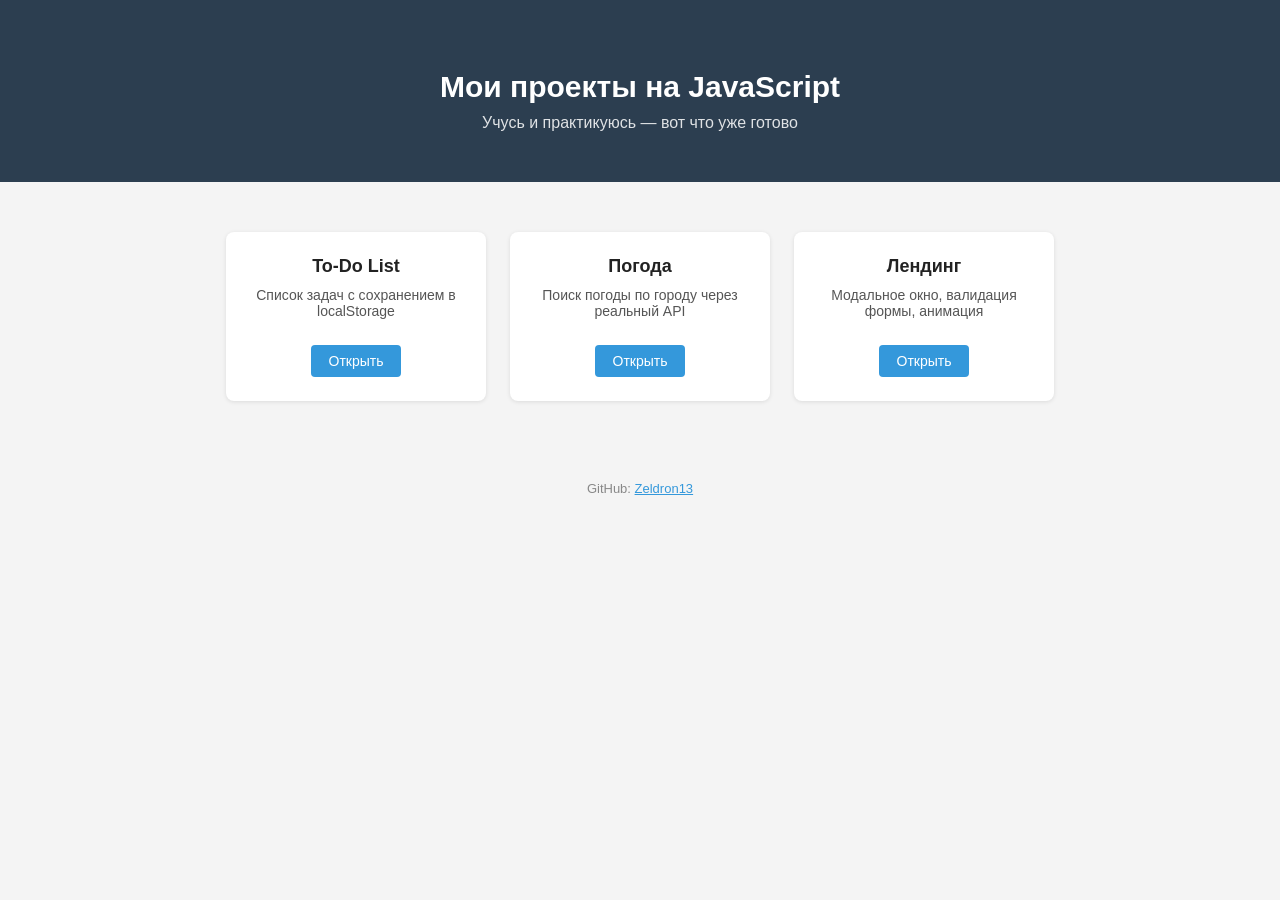
<file: index.html>
<!DOCTYPE html>
<html lang="ru">

<head>
  <meta charset="UTF-8">
  <meta name="viewport" content="width=device-width, initial-scale=1.0">
  <title>Портфолио — JS проекты</title>
  <style>
    * {
      box-sizing: border-box;
      margin: 0;
      padding: 0;
    }

    body {
      font-family: Arial, sans-serif;
      background: #f4f4f4;
      color: #222;
    }

    header {
      text-align: center;
      padding: 70px 20px 50px;
      background: #2c3e50;
      color: white;
    }

    header h1 {
      font-size: 30px;
      margin-bottom: 10px;
    }

    header p {
      opacity: 0.85;
    }

    .projects {
      display: flex;
      flex-wrap: wrap;
      gap: 24px;
      justify-content: center;
      padding: 50px 20px;
      max-width: 900px;
      margin: 0 auto;
    }

    .card {
      background: white;
      width: 260px;
      padding: 24px;
      border-radius: 8px;
      box-shadow: 0 1px 4px rgba(0, 0, 0, 0.1);
      text-align: center;
      transition: transform 0.2s ease;
    }

    .card:hover {
      transform: translateY(-4px);
    }

    .card h3 {
      margin-bottom: 10px;
      font-size: 18px;
    }

    .card p {
      font-size: 14px;
      color: #555;
      margin-bottom: 18px;
      min-height: 40px;
    }

    .card a {
      display: inline-block;
      padding: 8px 18px;
      background: #3498db;
      color: white;
      text-decoration: none;
      border-radius: 4px;
      font-size: 14px;
    }

    .card a:hover {
      background: #2980b9;
    }

    footer {
      text-align: center;
      padding: 30px;
      font-size: 13px;
      color: #888;
    }
  </style>
</head>

<body>

  <header>
    <h1>Мои проекты на JavaScript</h1>
    <p>Учусь и практикуюсь — вот что уже готово</p>
  </header>

  <section class="projects">
    <div class="card">
      <h3>To-Do List</h3>
      <p>Список задач с сохранением в localStorage</p>
      <a href="./todo/">Открыть</a>
    </div>

    <div class="card">
      <h3>Погода</h3>
      <p>Поиск погоды по городу через реальный API</p>
      <a href="./weather-app/">Открыть</a>
    </div>

    <div class="card">
      <h3>Лендинг</h3>
      <p>Модальное окно, валидация формы, анимация</p>
      <a href="./landing/">Открыть</a>
    </div>
  </section>

  <footer>
    GitHub: <a href="https://github.com/Zeldron13" style="color:#3498db;">Zeldron13</a>
  </footer>

</body>

</html>
</file>
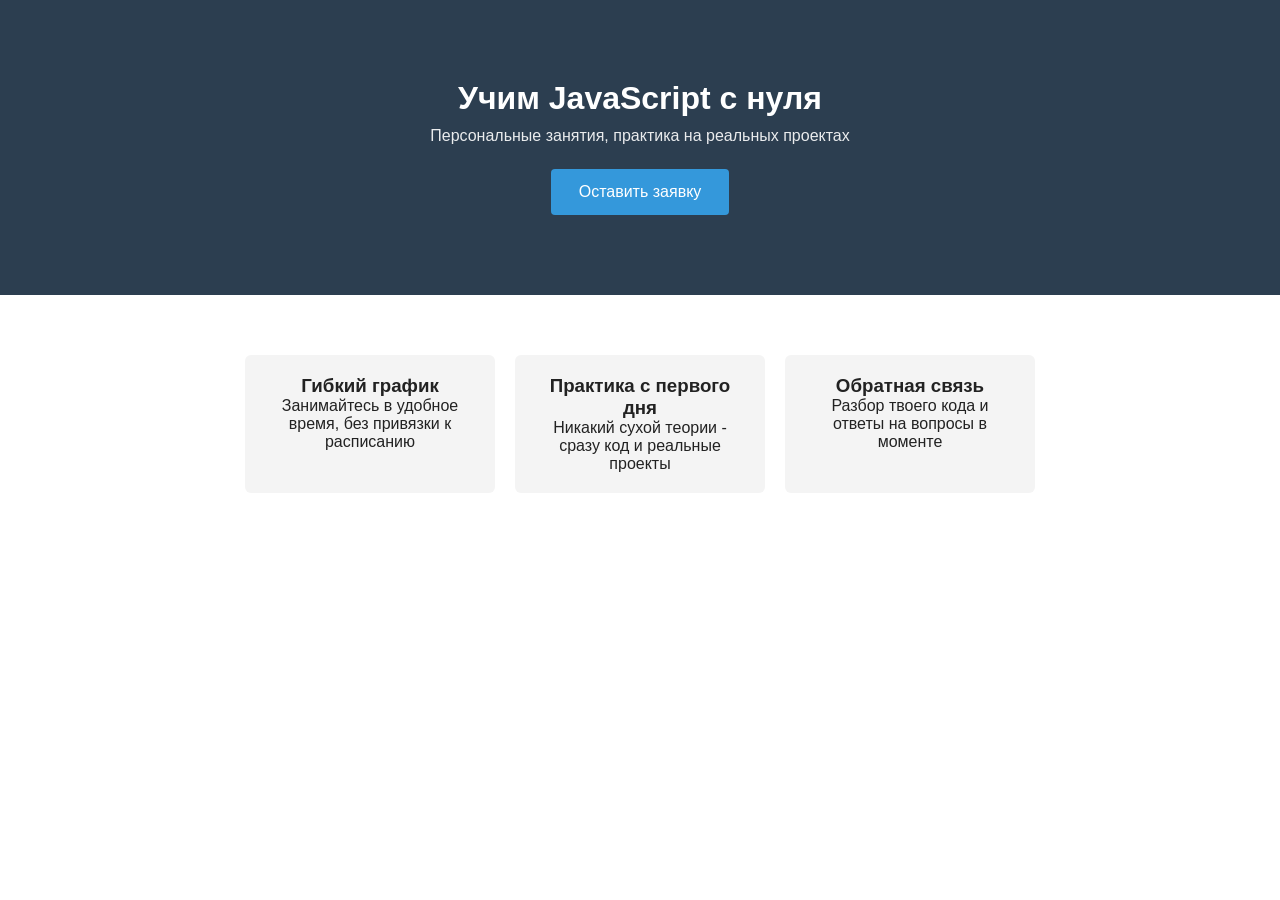
<file: landing/index.html>
<!DOCTYPE html>
<html lang="en">

<head>
  <meta charset="UTF-8">
  <meta name="viewport" content="width=device-width, initial-scale=1.0">
  <link rel='stylesheet' href='style.css'>
  <script src="script.js" defer></script>
  <title>Лендинг</title>
</head>

<body>
  <header class="hero">
    <h1>Учим JavaScript с нуля</h1>
    <p>Персональные занятия, практика на реальных проектах</p>
    <button id="openModalBtn" class="cta-btn">Оставить заявку</button>
  </header>

  <section class='features'>
    <div class="feature-card">
      <h3>Гибкий график</h3>
      <p>Занимайтесь в удобное время, без привязки к расписанию</p>
    </div>
    <div class="feature-card">
      <h3>Практика с первого дня</h3>
      <p>Никакий сухой теории - сразу код и реальные проекты</p>
    </div>
    <div class="feature-card">
      <h3>Обратная связь</h3>
      <p>Разбор твоего кода и ответы на вопросы в моменте</p>
    </div>
  </section>

  <div id="modalOverlay" class="modal-overlay hidden">
    <div class="modal">
      <button id="closeModalBtn" class="closeBtn">&times;</button>
      <h2>Оставить заявку</h2>
      <form id="signupForm">
        <input type="text" id="nameInput" name="name" placeholder="Ваше имя">
        <span class="error" id="nameError"></span>
        <input type="email" id="emailInput" name="email" placeholder="Email">
        <span class="error" id="emailError"></span>
        <button type="submit">Отправить</button>
      </form>
    </div>
  </div>


</body>

</html>
</file>
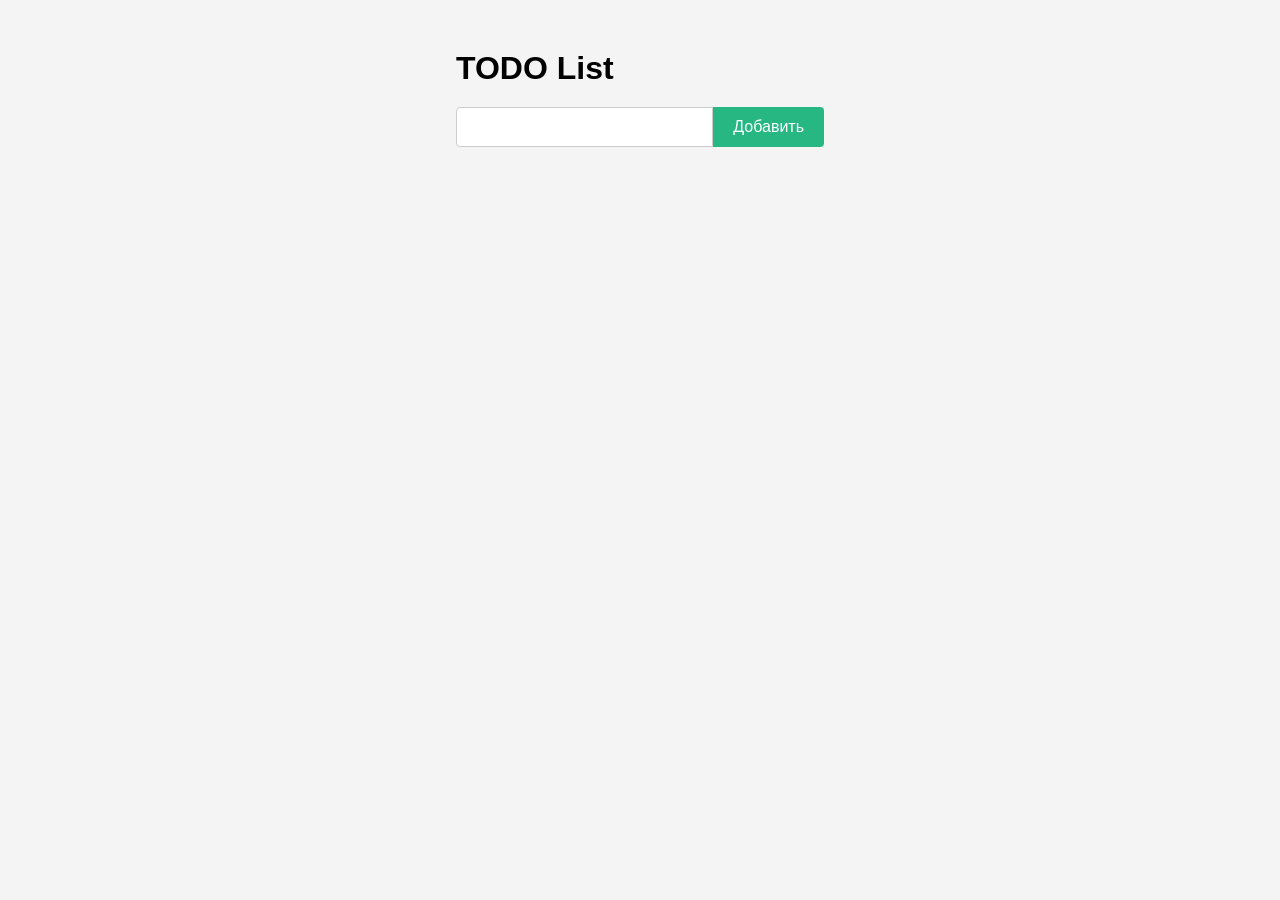
<file: todo/index.html>
<!DOCTYPE html>
<html lang="en">

<head>
  <meta charset="UTF-8">
  <meta name="viewport" content="width=device-width, initial-scale=1.0">
  <script src="script.js" defer></script>
  <link rel="stylesheet" href="style.css">
  <title>TODO</title>
</head>

<body>

  <div class="app">
    <h1>TODO List</h1>

    <div class="input-group">
      <input type='text' id='todoInput'>
      <button id="addBtn">Добавить</button>
    </div>

    <ul id="taskList"></ul>
  </div>


</body>

</html>
</file>
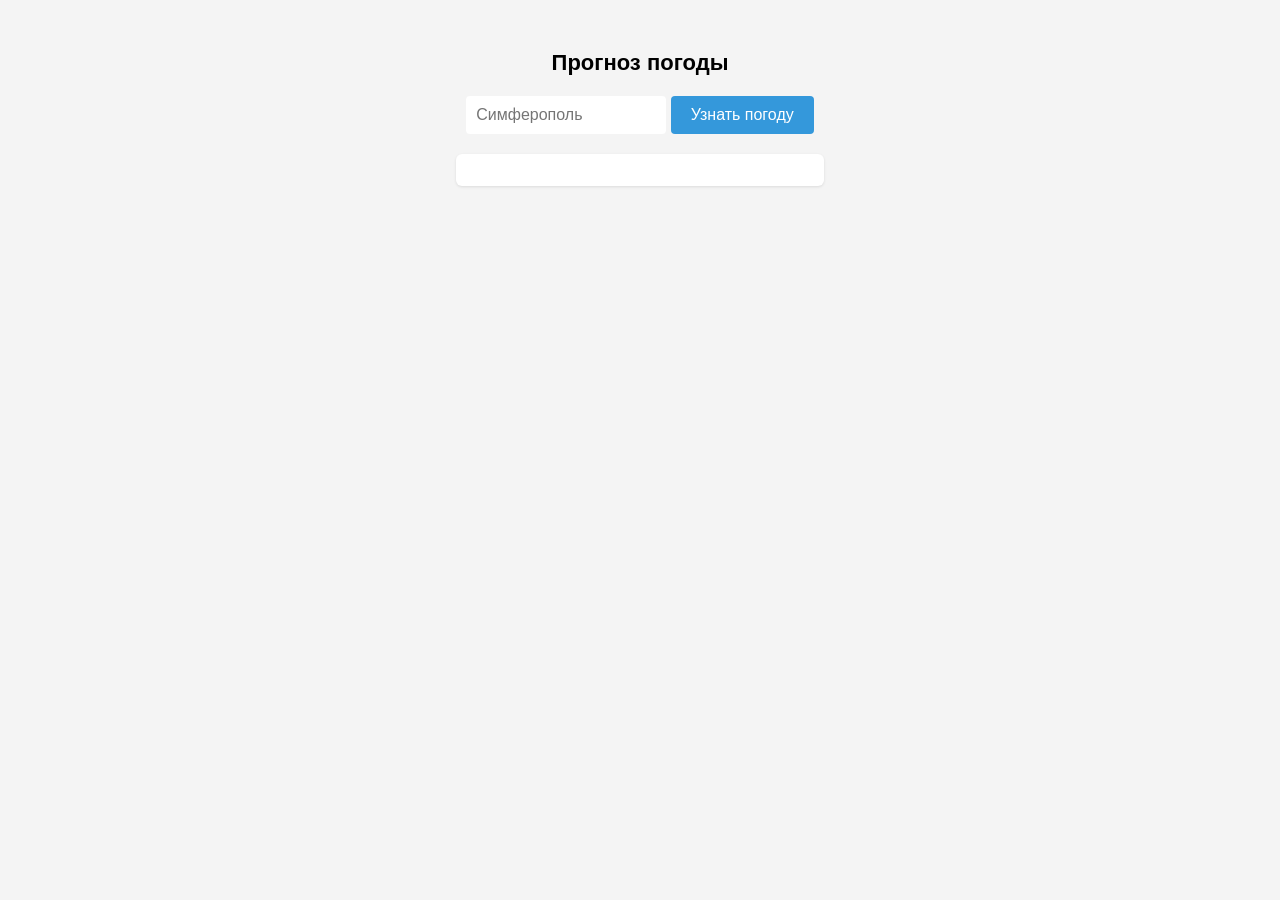
<file: weather-app/index.html>
<!DOCTYPE html>
<html lang="en">

<head>
  <meta charset="UTF-8">
  <meta name="viewport" content="width=device-width, initial-scale=1.0">
  <link rel="stylesheet" href="style.css">
  <script src="script.js" defer></script>
  <title>Meteo</title>
</head>

<body>
  <div class="app">
    <h1>Прогноз погоды</h1>
    <div class="input-group">
      <input type="text" id="cityInput" placeholder="Симферополь">
      <button id="getWeatherBtn">Узнать погоду</button>
    </div>
    <div id="weatherResult"></div>
  </div>

</body>

</html>
</file>
<file: landing/style.css>
* {
  box-sizing: border-box;
  margin: 0;
  padding: 0;
}

body {
  font-family: Arial, sans-serif;
  color: #222;
}

.hero {
  text-align: center;
  padding: 80px 20px;
  background: #2c3e50;
  color: white;
}

.hero h1 {
  font-size: 32px;
  margin-bottom: 10px;
}
.hero p {
  margin-bottom: 24px;
  opacity: 0.9;
}
.cta-btn {
  padding: 14px 28px;
  font-size: 16px;
  background: #3498db;
  color: white;
  border: none;
  border-radius: 4px;
  cursor: pointer;
}
.cta-btn:hover {
  background: #2980b9;
}

.features {
  display: flex;
  gap: 20px;
  justify-content: center;
  padding: 60px 20px;
  flex-wrap: wrap;
}

.feature-card {
  width: 100%;
  max-width: 250px;
  padding: 20px;
  background: #f4f4f4;
  border-radius: 6px;
  text-align: center;
}

.modal-overlay {
  position: fixed;
  top: 0;
  left: 0;
  width: 100%;
  height: 100%;
  background: rgba(0, 0, 0, 0.5);
  display: flex;
  align-items: center;
  justify-content: center;
  visibility: visible;
  transition:
    opacity 0.25s ease,
    visibility 0.25s ease;
}
.modal-overlay.hidden {
  opacity: 0;
  visibility: hidden;
}

.modal {
  width: 100%;
  max-width: 320px;
  background: white;
  padding: 30px;
  border-radius: 8px;
  position: relative;
  transform: scale(1);
  transition: transform 0.25s ease;
}
.modal-overlay.hidden .modal {
  transform: scale(0.5);
}
.closeBtn {
  position: absolute;
  top: 10px;
  right: 14px;
  background: none;
  border: none;
  font-size: 22px;
  cursor: pointer;
}
#signupForm {
  display: flex;
  flex-direction: column;
  gap: 12px;
  margin-top: 16px;
}
#signupForm input {
  padding: 10px;
  border: 1px solid #ccc;
  border-radius: 4px;
}

#signupForm button {
  padding: 10px;
  background: #27ae60;
  color: white;
  border: none;
  border-radius: 4px;
  cursor: pointer;
}

.error {
  color: #e74c3c;
  font-size: 13px;
}

@media (max-width: 480px) {
  .hero h1 {
    font-size: 24px;
  }
  .hero p {
    font-size: 14px;
  }
}
</file>
<file: todo/style.css>
* {
  box-sizing: border-box;
  margin: 0;
  padding: 0;
}

body {
  font-family: "Arial", sans-serif;
  background: #f4f4f4;
  display: flex;
  flex-direction: column;
  align-items: center;
  padding-top: 50px;
}

.app {
  width: 100%;
  max-width: 400px;
  padding: 0 16px;
}

h1 {
  margin-bottom: 20px;
}

#todoInput {
  flex: 1;
  min-width: 0;
  padding: 10px;
  font-size: 16px;
  border: 1px solid #ccc;
  border-radius: 4px 0 0 4px;
  outline: none;
}

#addBtn {
  padding: 10px 20px;
  font-size: 16px;
  background-color: #09ae72df;
  color: white;
  border: none;
  border-radius: 0 4px 4px 0;
  cursor: pointer;
}
#addBtn:hover {
  background-color: #088b5bdf;
}

.input-group {
  display: flex;
}

#taskList {
  list-style: none;
  margin-top: 20px;
  width: 100%;
}

.task {
  display: flex;
  justify-content: space-between;
  align-items: center;
  text-align: left;
  cursor: pointer;
  padding: 12px 16px;
  margin-bottom: 8px;
  border-radius: 6px;
  background: #fff;
  box-shadow: 0 1px 3px rgba(0, 0, 0, 0.1);
}
.task-text {
  flex: 1;
  min-width: 0;
  overflow-wrap: break-word;
}

.delete-btn {
  padding: 6px 14px;
  font-size: 14px;
  background-color: #e74c3c;
  color: #fff;
  border: none;
  border-radius: 4px;
  cursor: pointer;
}
.delete-btn:hover {
  background: #c0392b;
}

.completed {
  text-decoration-line: line-through;
  opacity: 0.6;
}
</file>
<file: weather-app/style.css>
* {
  box-sizing: border-box;
  margin: 0;
  padding: 0;
}
body {
  font-family: Arial, sans-serif;
  background: #f4f4f4;
  display: flex;
  justify-content: center;
  padding-top: 50px;
}

.app {
  width: 100%;
  max-width: 400px;
  padding: 0 16px;
  text-align: center;
}

h1 {
  margin-bottom: 20px;
  font-size: 22px;
}

button {
  padding: 10px 20px;
  font-size: 16px;
  background-color: #3498db;
  color: #ffffff;
  border: none;
  border-radius: 4px;
  cursor: pointer;
}

button:hover {
  background-color: #2980b9;
}

#cityInput {
  flex: 1;
  max-width: 200px;
  padding: 10px;
  margin-bottom: 10px;
  font-size: 16px;
  border: none;
  border-radius: 4px;
  outline: none;
}

#weatherResult {
  width: 100%;
  margin-top: 10px;
  padding: 16px;
  background: #ffffff;
  border-radius: 6px;
  box-shadow: 0 1px 3px rgba(0, 0, 0, 0.1);
  min-height: 20px;
}
</file>
